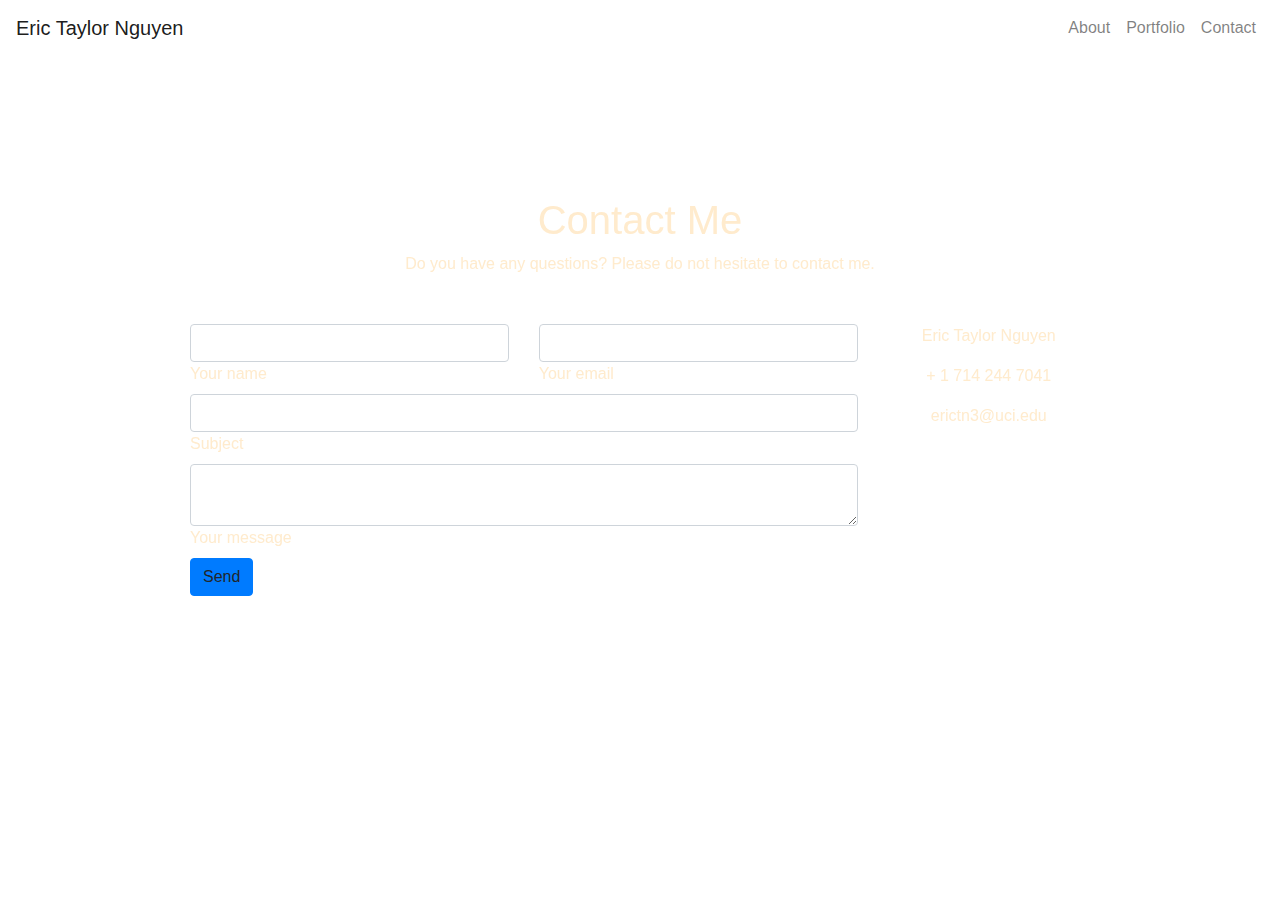
<file: contact.html>
<!DOCTYPE html>
<html lang="en">

<head>
  <meta charset="UTF-8">
  <meta name="viewport" content="width=device-width, initial-scale=1.0">
  <meta http-equiv="X-UA-Compatible" content="ie=edge">

  <title>Bootcamp Portfolio</title>
       <!-- Boostrap Stylesheet -->
  <link rel="stylesheet" href="https://maxcdn.bootstrapcdn.com/bootstrap/4.0.0/css/bootstrap.min.css">
       <!-- My own CSS stylesheet -->
  <link rel="stylesheet" href="assets/css/contact.css" media="screen">
</head>

<body>
  <nav class="navbar navbar-expand-lg navbar-light">
<!-- Brand and toggle get grouped for better mobile display -->
    <a class="navbar-brand" href="index.html" id="logo">Eric Taylor Nguyen</a>
    <button class="navbar-toggler" type="button" data-toggle="collapse" data-target="#navbarNav" 
    aria-controls="navbarNav" aria-expanded="false" aria-label="Toggle navigation">
      <span class="navbar-toggler-icon"></span>
    </button>
    <!-- Collect the nav links, forms, and other content for toggling -->
    <div class="collapse navbar-collapse" id="navbarNav">
      <ul class="navbar-nav ml-auto mt-2 mt-lg-0">
        <li class="nav-item">
          <a class="nav-link" href="index.html">About</a>
        </li>        
        <li class="nav-item">
          <a class="nav-link" href="portfolio.html">Portfolio</a>
        </li>
        <li class="nav-item">
          <a class="nav-link" href="contact.html">Contact</a>
        </li>
            <!-- navbar collapse -->
      </ul>
    </div>
  </nav>
  <!-- start of container -->
  <div class="main">
    <!--  you dont need the user-login-box html  -->
    <div class="blurred-box">
      <div class="img-text">
        <h1>Contact Me</h1>
        <p class="text-center w-responsive mx-auto mb-5">Do you have any questions? Please do not hesitate to contact me.</p>
        <div class="row">      
              <!--Grid column-->
    <div class="col-md-9 mb-md-0 mb-5">
      <form id="contact-form" name="contact-form" action="mail.php" method="POST">

                <!--Grid row-->
                <div class="row">

                    <!--Grid column-->
                    <div class="col-md-6">
                        <div class="md-form mb-0">
                            <input type="text" id="name" name="name" class="form-control">
                            <label for="name" class="name">Your name</label>
                        </div>
                    </div>
                    <!--Grid column-->

                    <!--Grid column-->
                    <div class="col-md-6">
                        <div class="md-form mb-0">
                            <input type="text" id="email" name="email" class="form-control">
                            <label for="email" class="email">Your email</label>
                        </div>
                    </div>
                    <!--Grid column-->

                </div>
                <!--Grid row-->

                <!--Grid row-->
                <div class="row">
                    <div class="col-md-12">
                        <div class="md-form mb-0">
                            <input type="text" id="subject" name="subject" class="form-control">
                            <label for="subject" class="subject">Subject</label>
                        </div>
                    </div>
                </div>
                <!--Grid row-->

                <!--Grid row-->
                <div class="row">

                    <!--Grid column-->
                    <div class="col-md-12">

                        <div class="md-form">
                            <textarea type="text" id="message" name="message" rows="2" class="form-control md-textarea"></textarea>
                            <label for="message" class = "message">Your message</label>
                        </div>

                    </div>
                </div>
                <!--Grid row-->

            </form>

            <div class="text-center text-md-left">
                <a class="btn btn-primary" onclick="document.getElementById('contact-form').submit();">Send</a>
            </div>
            <div class="status"></div>
        </div>
        <!--Grid column-->

        <!--Grid column-->
        <div class="col-md-3 text-center">
            <ul class="list-unstyled mb-0">
                <li><i class="fas fa-map-marker-alt fa-2x"></i>
                    <p>Eric Taylor Nguyen</p>
                </li>

                <li><i class="fas fa-phone mt-4 fa-2x"></i>
                    <p>+ 1 714 244 7041</p>
                </li>

                <li><i class="fas fa-envelope mt-4 fa-2x"></i>
                    <p>erictn3@uci.edu</p>
                </li>
            </ul>
        </div>
      </div>
    </div>
  </div>  

  <!-- Footer -->
<!-- <footer class="page-footer font-small blue">

  <div class="footer-copyright text-center py-3">© 2020 Copyright
  </div>

</footer> -->
  <!-- Footer -->

  <!-- jQuery CDN -->
  <script type="text/javascript" src="https://cdnjs.cloudflare.com/ajax/libs/jquery/3.2.1/jquery.min.js"></script>

  <!-- Bootstrap CDN -->
  <script src="https://maxcdn.bootstrapcdn.com/bootstrap/4.0.0/js/bootstrap.min.js"></script></script>


</body>
</html>
</file>
<file: assets/css/contact.css>
*{
  margin: 0;
  padding: 0;
  box-sizing: border-box;
}

html{
  width: 100vw;
  height: 45vh;
}

body{
  background: url(http://bit.ly/2gPLxZ4);
  background-attachment: fixed;
  background-size: cover;
  overflow: hidden;
}

.main{
  position: relative;
  display: flex;
  justify-content: center;
  align-items: center;
  min-height: 80vh;
  min-width:60vw;
  background-position: center;
  background-attachment: fixed;
  background-size: cover;
  overflow: hidden;
}

.blurred-box{
  padding: 30px 50px;
  width: 1000px;
  height: 500px;  
  box-shadow: 0 25px 50px rbga(0,0,0,0.2);
  background: transparent;
  border-radius: 2px;
  backdrop-filter: blur(5px);
}

 .blurred-box:after{
  content: '';
  width: 300px;
  height: 300px;
  background: inherit; 
  left: -25px;
  right: -25px;
  left position right: 0;
  top: -25px;  
  top position bottom: 0;
  box-shadow: inset 0 0 0 200px rgba(255,255,255,0.05);
  filter: blur(7px);
 } 

.img-text h1{
  text-align: center;
}

 
footer{
  position: relative;
  clear: both;
  height: 200px;
  margin-top:5;
}

h1{
  color:blanchedalmond
}

p{
  color:blanchedalmond
}

.name{
  color:blanchedalmond
}

.email{
  color:blanchedalmond
}

.subject{
  color:blanchedalmond
}

.message{
  color:blanchedalmond
}

@media only screen and (max-width: 767px) {
  .navbar-header {
    background-color: #4aaaa5;
  }
}  

/* *{
  margin: 0;
  padding: 0;

}

html{
  width: 100vw;
  height: 45vh;
  scroll-behavior: auto;
}

body{
  background: url(/assets/images/porfolio_background.jpg);
  background-attachment: fixed;
  background-position: top;
  background-size: contain;
  overflow: hidden;
}

.main{
  position: relative;
  display: flex;
  justify-content: center;
  align-items: center;
  min-height: 500px;
  min-width:60vw;
  background-position: center;
  background-attachment: fixed;
  background-size: cover;
  overflow: hidden;
  
}

.blurred-box{
  width: 1200px;
  height: 2000px;  
  box-shadow: 0 25px 50px rbga(0,0,0,0.2);
  background: transparent;
  border-radius: 2px;
  backdrop-filter: blur(25px);
}

 .blurred-box:after{
  content: '';
  width: 300px;
  height: 300px;
  background: inherit; 
  left: -25px;
  right: -25px;
  left position right: 0;
  top: -25px;  
  top position bottom: 0;
  box-shadow: inset 0 0 0 200px rgba(255,255,255,0.05);
  filter: blur(7px);
 } 

.img-text h1{
  text-align: center;
}

.grid-container {
  display: grid;
  grid-column-gap: 50px;
  grid-row-gap: 50px;
  grid-template-columns: auto auto;
  padding: 20px;
}

.grid-item {
  background-color: rgba(255, 255, 255, 0.8);
  border: 1px solid rgba(0, 0, 0, 0.8);
  padding: 100px;
  font-size: 30px;
  text-align: center;
}

footer{
  position: relative;
  clear: both;
  height: 200px;
  margin-top:5;
}

@media only screen and (max-width: 767px) {
  .navbar-header {
    background-color: #4aaaa5;
  }
}   */
</file>
